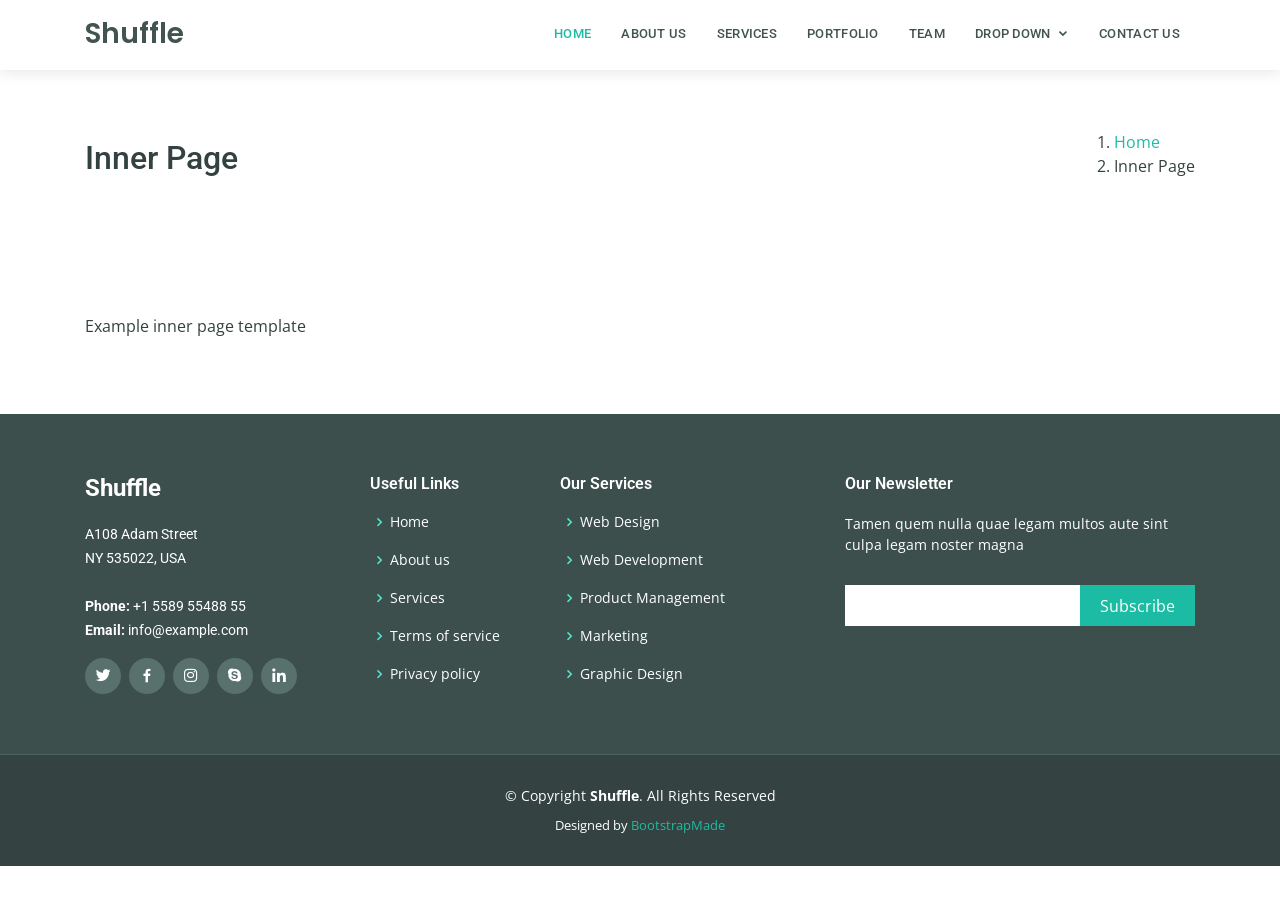
<file: inner-page.html>
<!DOCTYPE html>
<html lang="en">

<head>
  <meta charset="utf-8">
  <meta content="width=device-width, initial-scale=1.0" name="viewport">

  <title>Inner Page - Shufle Bootstrap Template</title>
  <meta content="" name="descriptison">
  <meta content="" name="keywords">

  <!-- Favicons -->
  <link href="assets/img/favicon.png" rel="icon">
  <link href="assets/img/apple-touch-icon.png" rel="apple-touch-icon">

  <!-- Google Fonts -->
  <link href="https://fonts.googleapis.com/css?family=Open+Sans:300,300i,400,400i,600,600i,700,700i|Roboto:300,300i,400,400i,500,500i,700,700i|Poppins:300,300i,400,400i,500,500i,600,600i,700,700i" rel="stylesheet">

  <!-- Vendor CSS Files -->
  <link href="assets/vendor/bootstrap/css/bootstrap.min.css" rel="stylesheet">
  <link href="assets/vendor/icofont/icofont.min.css" rel="stylesheet">
  <link href="assets/vendor/boxicons/css/boxicons.min.css" rel="stylesheet">
  <link href="assets/vendor/animate.css/animate.min.css" rel="stylesheet">
  <link href="assets/vendor/owl.carousel/assets/owl.carousel.min.css" rel="stylesheet">
  <link href="assets/vendor/venobox/venobox.css" rel="stylesheet">

  <!-- Template Main CSS File -->
  <link href="assets/css/style.css" rel="stylesheet">

  <!-- =======================================================
  * Template Name: Shuffle - v2.2.0
  * Template URL: https://bootstrapmade.com/bootstrap-3-one-page-template-free-shuffle/
  * Author: BootstrapMade.com
  * License: https://bootstrapmade.com/license/
  ======================================================== -->
</head>

<body>

  <!-- ======= Header ======= -->
  <header id="header">
    <div class="container d-flex">

      <div class="logo mr-auto">
        <h1 class="text-light"><a href="index.html"><span>Shuffle</span></a></h1>
        <!-- Uncomment below if you prefer to use an image logo -->
        <!-- <a href="index.html"><img src="assets/img/logo.png" alt="" class="img-fluid"></a>-->
      </div>

      <nav class="nav-menu d-none d-lg-block">
        <ul>
          <li class="active"><a href="index.html">Home</a></li>
          <li><a href="#about">About Us</a></li>
          <li><a href="#services">Services</a></li>
          <li><a href="#portfolio">Portfolio</a></li>
          <li><a href="#team">Team</a></li>
          <li class="drop-down"><a href="">Drop Down</a>
            <ul>
              <li><a href="#">Drop Down 1</a></li>
              <li class="drop-down"><a href="#">Drop Down 2</a>
                <ul>
                  <li><a href="#">Deep Drop Down 1</a></li>
                  <li><a href="#">Deep Drop Down 2</a></li>
                  <li><a href="#">Deep Drop Down 3</a></li>
                  <li><a href="#">Deep Drop Down 4</a></li>
                  <li><a href="#">Deep Drop Down 5</a></li>
                </ul>
              </li>
              <li><a href="#">Drop Down 3</a></li>
              <li><a href="#">Drop Down 4</a></li>
              <li><a href="#">Drop Down 5</a></li>
            </ul>
          </li>
          <li><a href="#contact">Contact Us</a></li>

        </ul>
      </nav><!-- .nav-menu -->

    </div>
  </header><!-- End Header -->

  <main id="main">

    <!-- ======= Breadcrumbs Section ======= -->
    <section class="breadcrumbs">
      <div class="container">

        <div class="d-flex justify-content-between align-items-center">
          <h2>Inner Page</h2>
          <ol>
            <li><a href="index.html">Home</a></li>
            <li>Inner Page</li>
          </ol>
        </div>

      </div>
    </section><!-- End Breadcrumbs Section -->

    <section class="inner-page">
      <div class="container">
        <p>
          Example inner page template
        </p>
      </div>
    </section>

  </main><!-- End #main -->

  <!-- ======= Footer ======= -->
  <footer id="footer">
    <div class="footer-top">
      <div class="container">
        <div class="row">

          <div class="col-lg-3 col-md-6 footer-info">
            <h3>Shuffle</h3>
            <p>
              A108 Adam Street <br>
              NY 535022, USA<br><br>
              <strong>Phone:</strong> +1 5589 55488 55<br>
              <strong>Email:</strong> info@example.com<br>
            </p>
            <div class="social-links mt-3">
              <a href="#" class="twitter"><i class="bx bxl-twitter"></i></a>
              <a href="#" class="facebook"><i class="bx bxl-facebook"></i></a>
              <a href="#" class="instagram"><i class="bx bxl-instagram"></i></a>
              <a href="#" class="google-plus"><i class="bx bxl-skype"></i></a>
              <a href="#" class="linkedin"><i class="bx bxl-linkedin"></i></a>
            </div>
          </div>

          <div class="col-lg-2 col-md-6 footer-links">
            <h4>Useful Links</h4>
            <ul>
              <li><i class="bx bx-chevron-right"></i> <a href="#">Home</a></li>
              <li><i class="bx bx-chevron-right"></i> <a href="#">About us</a></li>
              <li><i class="bx bx-chevron-right"></i> <a href="#">Services</a></li>
              <li><i class="bx bx-chevron-right"></i> <a href="#">Terms of service</a></li>
              <li><i class="bx bx-chevron-right"></i> <a href="#">Privacy policy</a></li>
            </ul>
          </div>

          <div class="col-lg-3 col-md-6 footer-links">
            <h4>Our Services</h4>
            <ul>
              <li><i class="bx bx-chevron-right"></i> <a href="#">Web Design</a></li>
              <li><i class="bx bx-chevron-right"></i> <a href="#">Web Development</a></li>
              <li><i class="bx bx-chevron-right"></i> <a href="#">Product Management</a></li>
              <li><i class="bx bx-chevron-right"></i> <a href="#">Marketing</a></li>
              <li><i class="bx bx-chevron-right"></i> <a href="#">Graphic Design</a></li>
            </ul>
          </div>

          <div class="col-lg-4 col-md-6 footer-newsletter">
            <h4>Our Newsletter</h4>
            <p>Tamen quem nulla quae legam multos aute sint culpa legam noster magna</p>
            <form action="" method="post">
              <input type="email" name="email"><input type="submit" value="Subscribe">
            </form>

          </div>

        </div>
      </div>
    </div>

    <div class="container">
      <div class="copyright">
        &copy; Copyright <strong><span>Shuffle</span></strong>. All Rights Reserved
      </div>
      <div class="credits">
        <!-- All the links in the footer should remain intact. -->
        <!-- You can delete the links only if you purchased the pro version. -->
        <!-- Licensing information: https://bootstrapmade.com/license/ -->
        <!-- Purchase the pro version with working PHP/AJAX contact form: https://bootstrapmade.com/bootstrap-3-one-page-template-free-shuffle/ -->
        Designed by <a href="https://bootstrapmade.com/">BootstrapMade</a>
      </div>
    </div>
  </footer><!-- End Footer -->

  <a href="#" class="back-to-top"><i class="icofont-simple-up"></i></a>

  <!-- Vendor JS Files -->
  <script src="assets/vendor/jquery/jquery.min.js"></script>
  <script src="assets/vendor/bootstrap/js/bootstrap.bundle.min.js"></script>
  <script src="assets/vendor/jquery.easing/jquery.easing.min.js"></script>
  <script src="assets/vendor/php-email-form/validate.js"></script>
  <script src="assets/vendor/jquery-sticky/jquery.sticky.js"></script>
  <script src="assets/vendor/waypoints/jquery.waypoints.min.js"></script>
  <script src="assets/vendor/counterup/counterup.min.js"></script>
  <script src="assets/vendor/isotope-layout/isotope.pkgd.min.js"></script>
  <script src="assets/vendor/owl.carousel/owl.carousel.min.js"></script>
  <script src="assets/vendor/venobox/venobox.min.js"></script>

  <!-- Template Main JS File -->
  <script src="assets/js/main.js"></script>

</body>

</html>
</file>
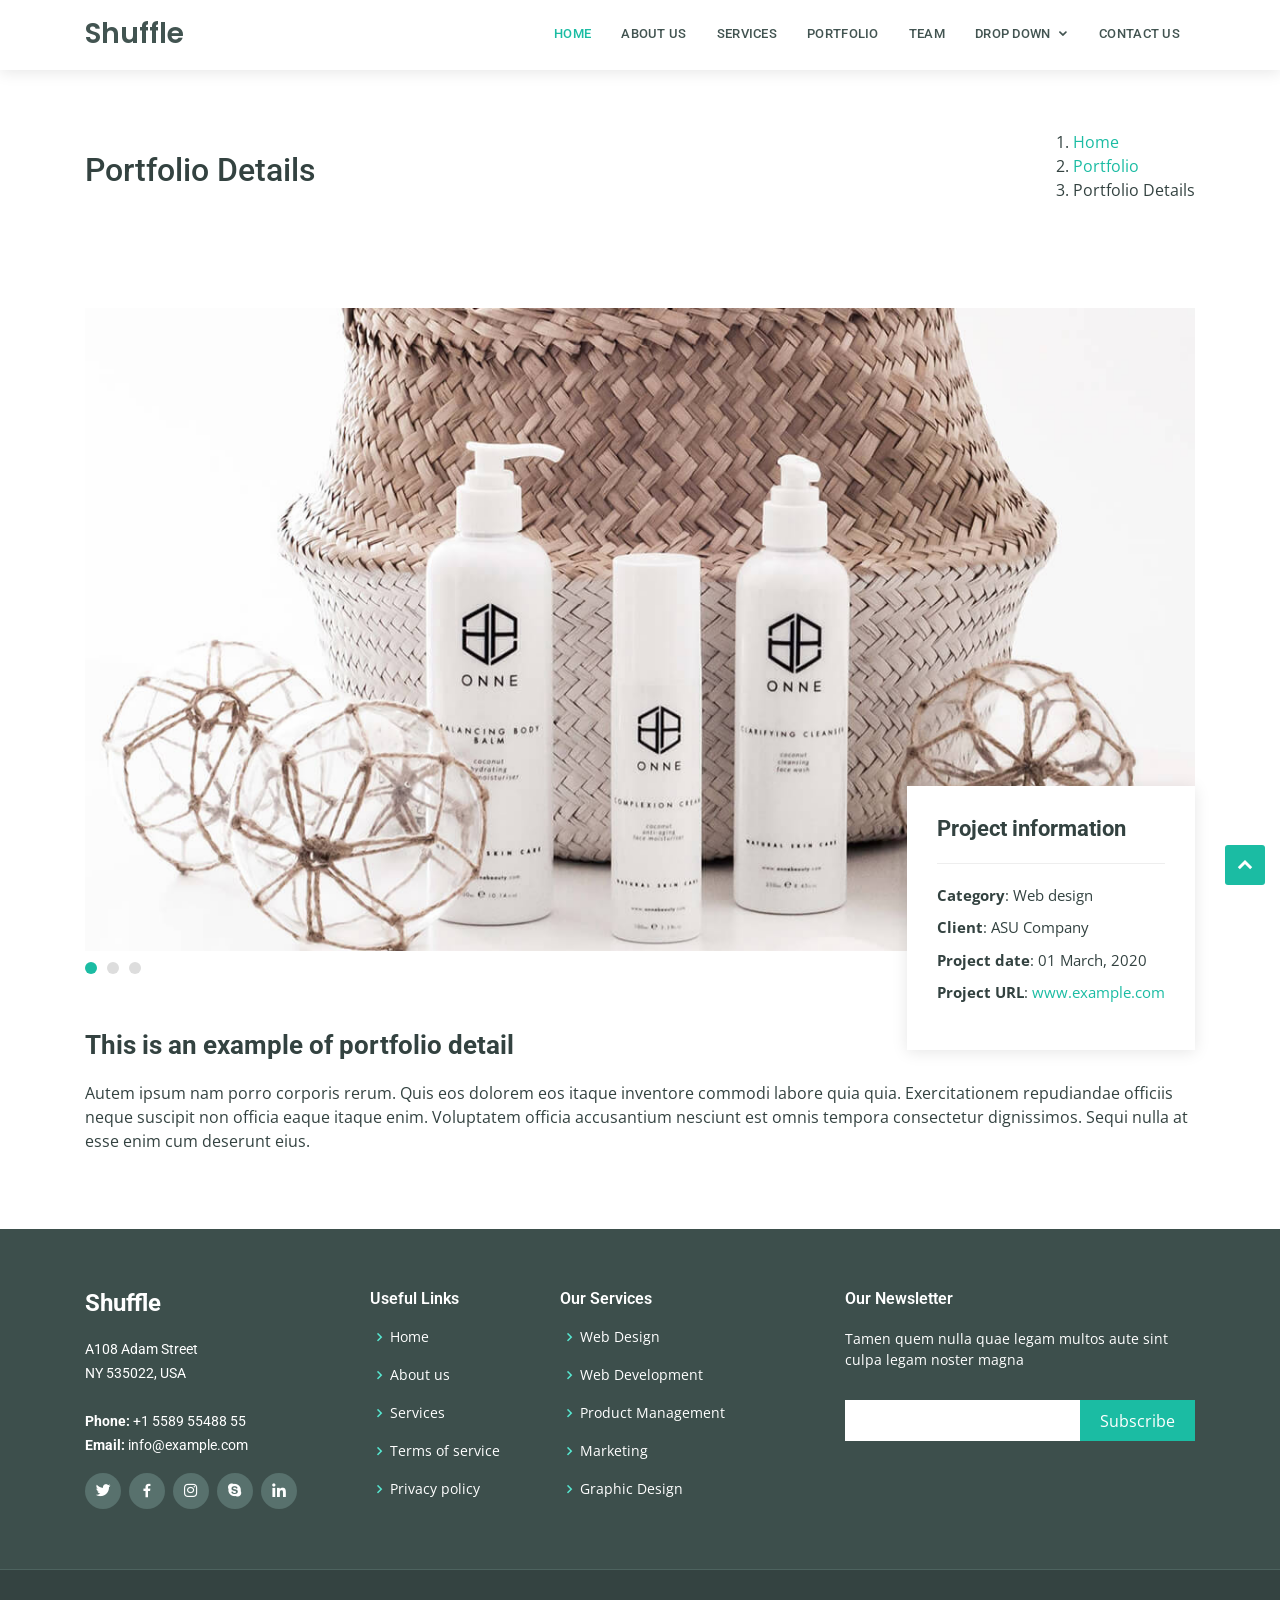
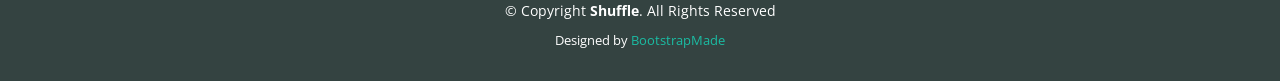
<file: portfolio-details.html>
<!DOCTYPE html>
<html lang="en">

<head>
  <meta charset="utf-8">
  <meta content="width=device-width, initial-scale=1.0" name="viewport">

  <title>Portfolio Details - Shufle Bootstrap Template</title>
  <meta content="" name="descriptison">
  <meta content="" name="keywords">

  <!-- Favicons -->
  <link href="assets/img/favicon.png" rel="icon">
  <link href="assets/img/apple-touch-icon.png" rel="apple-touch-icon">

  <!-- Google Fonts -->
  <link href="https://fonts.googleapis.com/css?family=Open+Sans:300,300i,400,400i,600,600i,700,700i|Roboto:300,300i,400,400i,500,500i,700,700i|Poppins:300,300i,400,400i,500,500i,600,600i,700,700i" rel="stylesheet">

  <!-- Vendor CSS Files -->
  <link href="assets/vendor/bootstrap/css/bootstrap.min.css" rel="stylesheet">
  <link href="assets/vendor/icofont/icofont.min.css" rel="stylesheet">
  <link href="assets/vendor/boxicons/css/boxicons.min.css" rel="stylesheet">
  <link href="assets/vendor/animate.css/animate.min.css" rel="stylesheet">
  <link href="assets/vendor/owl.carousel/assets/owl.carousel.min.css" rel="stylesheet">
  <link href="assets/vendor/venobox/venobox.css" rel="stylesheet">

  <!-- Template Main CSS File -->
  <link href="assets/css/style.css" rel="stylesheet">

  <!-- =======================================================
  * Template Name: Shuffle - v2.2.0
  * Template URL: https://bootstrapmade.com/bootstrap-3-one-page-template-free-shuffle/
  * Author: BootstrapMade.com
  * License: https://bootstrapmade.com/license/
  ======================================================== -->
</head>

<body>

  <!-- ======= Header ======= -->
  <header id="header">
    <div class="container d-flex">

      <div class="logo mr-auto">
        <h1 class="text-light"><a href="index.html"><span>Shuffle</span></a></h1>
        <!-- Uncomment below if you prefer to use an image logo -->
        <!-- <a href="index.html"><img src="assets/img/logo.png" alt="" class="img-fluid"></a>-->
      </div>

      <nav class="nav-menu d-none d-lg-block">
        <ul>
          <li class="active"><a href="index.html">Home</a></li>
          <li><a href="#about">About Us</a></li>
          <li><a href="#services">Services</a></li>
          <li><a href="#portfolio">Portfolio</a></li>
          <li><a href="#team">Team</a></li>
          <li class="drop-down"><a href="">Drop Down</a>
            <ul>
              <li><a href="#">Drop Down 1</a></li>
              <li class="drop-down"><a href="#">Drop Down 2</a>
                <ul>
                  <li><a href="#">Deep Drop Down 1</a></li>
                  <li><a href="#">Deep Drop Down 2</a></li>
                  <li><a href="#">Deep Drop Down 3</a></li>
                  <li><a href="#">Deep Drop Down 4</a></li>
                  <li><a href="#">Deep Drop Down 5</a></li>
                </ul>
              </li>
              <li><a href="#">Drop Down 3</a></li>
              <li><a href="#">Drop Down 4</a></li>
              <li><a href="#">Drop Down 5</a></li>
            </ul>
          </li>
          <li><a href="#contact">Contact Us</a></li>

        </ul>
      </nav><!-- .nav-menu -->

    </div>
  </header><!-- End Header -->

  <main id="main">

    <!-- ======= Breadcrumbs Section ======= -->
    <section class="breadcrumbs">
      <div class="container">

        <div class="d-flex justify-content-between align-items-center">
          <h2>Portfolio Details</h2>
          <ol>
            <li><a href="index.html">Home</a></li>
            <li><a href="portfolio.html">Portfolio</a></li>
            <li>Portfolio Details</li>
          </ol>
        </div>

      </div>
    </section><!-- Breadcrumbs Section -->

    <!-- ======= Portfolio Details Section ======= -->
    <section class="portfolio-details">
      <div class="container">

        <div class="portfolio-details-container">

          <div class="owl-carousel portfolio-details-carousel">
            <img src="assets/img/portfolio/portfolio-details-1.jpg" class="img-fluid" alt="">
            <img src="assets/img/portfolio/portfolio-details-2.jpg" class="img-fluid" alt="">
            <img src="assets/img/portfolio/portfolio-details-3.jpg" class="img-fluid" alt="">
          </div>

          <div class="portfolio-info">
            <h3>Project information</h3>
            <ul>
              <li><strong>Category</strong>: Web design</li>
              <li><strong>Client</strong>: ASU Company</li>
              <li><strong>Project date</strong>: 01 March, 2020</li>
              <li><strong>Project URL</strong>: <a href="#">www.example.com</a></li>
            </ul>
          </div>

        </div>

        <div class="portfolio-description">
          <h2>This is an example of portfolio detail</h2>
          <p>
            Autem ipsum nam porro corporis rerum. Quis eos dolorem eos itaque inventore commodi labore quia quia. Exercitationem repudiandae officiis neque suscipit non officia eaque itaque enim. Voluptatem officia accusantium nesciunt est omnis tempora consectetur dignissimos. Sequi nulla at esse enim cum deserunt eius.
          </p>
        </div>
      </div>
    </section><!-- End Portfolio Details Section -->

  </main><!-- End #main -->

  <!-- ======= Footer ======= -->
  <footer id="footer">
    <div class="footer-top">
      <div class="container">
        <div class="row">

          <div class="col-lg-3 col-md-6 footer-info">
            <h3>Shuffle</h3>
            <p>
              A108 Adam Street <br>
              NY 535022, USA<br><br>
              <strong>Phone:</strong> +1 5589 55488 55<br>
              <strong>Email:</strong> info@example.com<br>
            </p>
            <div class="social-links mt-3">
              <a href="#" class="twitter"><i class="bx bxl-twitter"></i></a>
              <a href="#" class="facebook"><i class="bx bxl-facebook"></i></a>
              <a href="#" class="instagram"><i class="bx bxl-instagram"></i></a>
              <a href="#" class="google-plus"><i class="bx bxl-skype"></i></a>
              <a href="#" class="linkedin"><i class="bx bxl-linkedin"></i></a>
            </div>
          </div>

          <div class="col-lg-2 col-md-6 footer-links">
            <h4>Useful Links</h4>
            <ul>
              <li><i class="bx bx-chevron-right"></i> <a href="#">Home</a></li>
              <li><i class="bx bx-chevron-right"></i> <a href="#">About us</a></li>
              <li><i class="bx bx-chevron-right"></i> <a href="#">Services</a></li>
              <li><i class="bx bx-chevron-right"></i> <a href="#">Terms of service</a></li>
              <li><i class="bx bx-chevron-right"></i> <a href="#">Privacy policy</a></li>
            </ul>
          </div>

          <div class="col-lg-3 col-md-6 footer-links">
            <h4>Our Services</h4>
            <ul>
              <li><i class="bx bx-chevron-right"></i> <a href="#">Web Design</a></li>
              <li><i class="bx bx-chevron-right"></i> <a href="#">Web Development</a></li>
              <li><i class="bx bx-chevron-right"></i> <a href="#">Product Management</a></li>
              <li><i class="bx bx-chevron-right"></i> <a href="#">Marketing</a></li>
              <li><i class="bx bx-chevron-right"></i> <a href="#">Graphic Design</a></li>
            </ul>
          </div>

          <div class="col-lg-4 col-md-6 footer-newsletter">
            <h4>Our Newsletter</h4>
            <p>Tamen quem nulla quae legam multos aute sint culpa legam noster magna</p>
            <form action="" method="post">
              <input type="email" name="email"><input type="submit" value="Subscribe">
            </form>

          </div>

        </div>
      </div>
    </div>

    <div class="container">
      <div class="copyright">
        &copy; Copyright <strong><span>Shuffle</span></strong>. All Rights Reserved
      </div>
      <div class="credits">
        <!-- All the links in the footer should remain intact. -->
        <!-- You can delete the links only if you purchased the pro version. -->
        <!-- Licensing information: https://bootstrapmade.com/license/ -->
        <!-- Purchase the pro version with working PHP/AJAX contact form: https://bootstrapmade.com/bootstrap-3-one-page-template-free-shuffle/ -->
        Designed by <a href="https://bootstrapmade.com/">BootstrapMade</a>
      </div>
    </div>
  </footer><!-- End Footer -->

  <a href="#" class="back-to-top"><i class="icofont-simple-up"></i></a>

  <!-- Vendor JS Files -->
  <script src="assets/vendor/jquery/jquery.min.js"></script>
  <script src="assets/vendor/bootstrap/js/bootstrap.bundle.min.js"></script>
  <script src="assets/vendor/jquery.easing/jquery.easing.min.js"></script>
  <script src="assets/vendor/php-email-form/validate.js"></script>
  <script src="assets/vendor/jquery-sticky/jquery.sticky.js"></script>
  <script src="assets/vendor/waypoints/jquery.waypoints.min.js"></script>
  <script src="assets/vendor/counterup/counterup.min.js"></script>
  <script src="assets/vendor/isotope-layout/isotope.pkgd.min.js"></script>
  <script src="assets/vendor/owl.carousel/owl.carousel.min.js"></script>
  <script src="assets/vendor/venobox/venobox.min.js"></script>

  <!-- Template Main JS File -->
  <script src="assets/js/main.js"></script>

</body>

</html>
</file>
<file: assets/vendor/venobox/venobox.css>
/* ------ venobox.css --------*/
.vbox-overlay *, .vbox-overlay *:before, .vbox-overlay *:after{
    -webkit-backface-visibility: hidden;
    -webkit-box-sizing:border-box;
    -moz-box-sizing:border-box;
    box-sizing:border-box;
}
.vbox-overlay * { 
    -webkit-backface-visibility: visible;
    backface-visibility: visible;
}
.vbox-overlay{
    display: -webkit-flex;
    display: flex;
    -webkit-flex-direction: column;
    flex-direction: column;
    -webkit-justify-content: center;
    justify-content: center;
    -webkit-align-items: center;
    align-items: center;
    position: fixed;
    left: 0;
    top: 0;
    bottom: 0;
    right: 0;
    z-index: 999999;
}

/* ----- navigation ----- */
.vbox-title{
    width: 100%;
    height: 40px;
    float: left;
    text-align: center;
    line-height: 28px;
    font-size: 12px;
    padding: 6px 50px;
    overflow: hidden;
    position: fixed;
    display: none;
    left: 0;
    z-index: 89;
}
.vbox-close{
    cursor: pointer;
    position: fixed;
    top: -1px;
    right: 0;
    width: 50px;
    height: 40px;
    padding: 6px;
    display: block;
    background-position:10px center;
    overflow: hidden;
    font-size: 24px;
    line-height: 1;
    text-align: center;
    z-index: 99;
}
.vbox-left{
    cursor: pointer;
    position: fixed;
    left: 0;
    height: 40px;
    overflow: hidden;
    line-height: 28px;
    font-size: 12px;
    z-index: 99;
    display: flex;
    align-items:center;
}
.vbox-num{
    display: inline-block;
    margin: 6px 0 6px 15px;
}
/* ----- Social share ----- */
.vbox-share{
    line-height: 28px;
    font-size: 12px;
    overflow: hidden;
    position: fixed;
    left: 0;
    z-index: 98;
    display: flex;
    align-items:center;
    justify-content: center;
    width: 100%;
    text-align: center;
}
.vbox-share svg{
    max-height: 28px;
    width: 28px;
    z-index: 10;
    margin-left: 12px;
    margin-top: 6px;
    margin-bottom: 6px;
    vertical-align: middle;
}


/* ----- navigation ARROWS ----- */
.vbox-next, .vbox-prev{
    position: fixed;
    top: 50%;
    margin-top: -15px;
    overflow: hidden;
    cursor: pointer;
    display: block;
    width: 45px;
    height: 45px;
    z-index: 99;
}
.vbox-next span, .vbox-prev span{
    position: relative;
    width: 20px;
    height: 20px;
    border: 2px solid transparent;
    border-top-color: #B6B6B6;
    border-right-color: #B6B6B6;
    text-indent: -100px;
    position: absolute;
    top: 8px;
    display: block;
}
.vbox-prev{
    left: 15px;
}
.vbox-next{
    right: 15px;
}
.vbox-prev span{
    left: 10px;
    -ms-transform: rotate(-135deg);
    -webkit-transform: rotate(-135deg);
    transform: rotate(-135deg);
}
.vbox-next span{
    -ms-transform: rotate(45deg);
    -webkit-transform: rotate(45deg);
    transform: rotate(45deg);
    right: 10px;
}
/* ------- inline window ------ */
.vbox-inline{
    width: 420px;
    height: 315px;
    height: 70vh;
    padding: 10px;
    background: #fff;
    margin: 0 auto;
    overflow: auto;
    text-align: left;
}
/* ------- Video & iFrames window ------ */
.venoframe{
    max-width: 100%;
    width: 100%;
    border: none;
    width: 100%;
    height: 260px;
    height: 70vh;
}
.venoframe.vbvid{
    height: 260px;
}
@media (min-width: 768px) {
    .venoframe, .vbox-inline{
        width: 90%;
        height: 360px;
        height: 70vh;
    }
    .venoframe.vbvid{
        width: 640px;
        height: 360px;
    }
}
@media (min-width: 992px) {
    .venoframe, .vbox-inline{
        max-width: 1200px;
        width: 80%;
        height: 540px;
        height: 70vh;
    }
    .venoframe.vbvid{
        width: 960px;
        height: 540px;
    }
}
/* 
Please do NOT edit this part! 
or at least read this note: http://i.imgur.com/7C0ws9e.gif
*/
.vbox-open{
    overflow: hidden;
}
.vbox-container{
    position: absolute;
    left: 0;
    right: 0;
    top: 0;
    bottom: 0;
    overflow-x: hidden;
    overflow-y: scroll;
    overflow-scrolling: touch;
    -webkit-overflow-scrolling: touch;
    z-index: 20;
    max-height: 100%;

}

.vbox-content{
    text-align: center;
    float: left;
    width: 100%;
    position: relative;
    overflow: hidden;
    padding: 20px 4%;
}
.vbox-container img{
    max-width: 100%;
    height: auto;
}
.vbox-figlio{
    box-shadow: 0 0 12px rgba(0,0,0,0.19), 0 6px 6px rgba(0,0,0,0.23);
    max-width: 100%;
    text-align: initial;
}
img.vbox-figlio{
    -webkit-user-select: none;
-khtml-user-select: none;
-moz-user-select: none;
-o-user-select: none;
user-select: none;
}
.vbox-content.swipe-left{
    margin-left: -200px !important;
}
.vbox-content.swipe-right{
    margin-left: 200px !important;
}
.vbox-animated{
    webkit-transition: margin 300ms ease-out;
    transition: margin 300ms ease-out;
}

/* ---------- preloader ----------
 * SPINKIT 
 * http://tobiasahlin.com/spinkit/
-------------------------------- */
.sk-double-bounce,.sk-rotating-plane{width:40px;height:40px;margin:40px auto}.sk-rotating-plane{background-color:#333;-webkit-animation:sk-rotatePlane 1.2s infinite ease-in-out;animation:sk-rotatePlane 1.2s infinite ease-in-out}@-webkit-keyframes sk-rotatePlane{0%{-webkit-transform:perspective(120px) rotateX(0) rotateY(0);transform:perspective(120px) rotateX(0) rotateY(0)}50%{-webkit-transform:perspective(120px) rotateX(-180.1deg) rotateY(0);transform:perspective(120px) rotateX(-180.1deg) rotateY(0)}100%{-webkit-transform:perspective(120px) rotateX(-180deg) rotateY(-179.9deg);transform:perspective(120px) rotateX(-180deg) rotateY(-179.9deg)}}@keyframes sk-rotatePlane{0%{-webkit-transform:perspective(120px) rotateX(0) rotateY(0);transform:perspective(120px) rotateX(0) rotateY(0)}50%{-webkit-transform:perspective(120px) rotateX(-180.1deg) rotateY(0);transform:perspective(120px) rotateX(-180.1deg) rotateY(0)}100%{-webkit-transform:perspective(120px) rotateX(-180deg) rotateY(-179.9deg);transform:perspective(120px) rotateX(-180deg) rotateY(-179.9deg)}}.sk-double-bounce{position:relative}.sk-double-bounce .sk-child{width:100%;height:100%;border-radius:50%;background-color:#333;opacity:.6;position:absolute;top:0;left:0;-webkit-animation:sk-doubleBounce 2s infinite ease-in-out;animation:sk-doubleBounce 2s infinite ease-in-out}.sk-chasing-dots .sk-child,.sk-spinner-pulse,.sk-three-bounce .sk-child{background-color:#333;border-radius:100%}.sk-double-bounce .sk-double-bounce2{-webkit-animation-delay:-1s;animation-delay:-1s}@-webkit-keyframes sk-doubleBounce{0%,100%{-webkit-transform:scale(0);transform:scale(0)}50%{-webkit-transform:scale(1);transform:scale(1)}}@keyframes sk-doubleBounce{0%,100%{-webkit-transform:scale(0);transform:scale(0)}50%{-webkit-transform:scale(1);transform:scale(1)}}.sk-wave{margin:40px auto;width:50px;height:40px;text-align:center;font-size:10px}.sk-wave .sk-rect{background-color:#333;height:100%;width:6px;display:inline-block;-webkit-animation:sk-waveStretchDelay 1.2s infinite ease-in-out;animation:sk-waveStretchDelay 1.2s infinite ease-in-out}.sk-wave .sk-rect1{-webkit-animation-delay:-1.2s;animation-delay:-1.2s}.sk-wave .sk-rect2{-webkit-animation-delay:-1.1s;animation-delay:-1.1s}.sk-wave .sk-rect3{-webkit-animation-delay:-1s;animation-delay:-1s}.sk-wave .sk-rect4{-webkit-animation-delay:-.9s;animation-delay:-.9s}.sk-wave .sk-rect5{-webkit-animation-delay:-.8s;animation-delay:-.8s}@-webkit-keyframes sk-waveStretchDelay{0%,100%,40%{-webkit-transform:scaleY(.4);transform:scaleY(.4)}20%{-webkit-transform:scaleY(1);transform:scaleY(1)}}@keyframes sk-waveStretchDelay{0%,100%,40%{-webkit-transform:scaleY(.4);transform:scaleY(.4)}20%{-webkit-transform:scaleY(1);transform:scaleY(1)}}.sk-wandering-cubes{margin:40px auto;width:40px;height:40px;position:relative}.sk-wandering-cubes .sk-cube{background-color:#333;width:10px;height:10px;position:absolute;top:0;left:0;-webkit-animation:sk-wanderingCube 1.8s ease-in-out -1.8s infinite both;animation:sk-wanderingCube 1.8s ease-in-out -1.8s infinite both}.sk-chasing-dots,.sk-spinner-pulse{width:40px;height:40px;margin:40px auto}.sk-wandering-cubes .sk-cube2{-webkit-animation-delay:-.9s;animation-delay:-.9s}@-webkit-keyframes sk-wanderingCube{0%{-webkit-transform:rotate(0);transform:rotate(0)}25%{-webkit-transform:translateX(30px) rotate(-90deg) scale(.5);transform:translateX(30px) rotate(-90deg) scale(.5)}50%{-webkit-transform:translateX(30px) translateY(30px) rotate(-179deg);transform:translateX(30px) translateY(30px) rotate(-179deg)}50.1%{-webkit-transform:translateX(30px) translateY(30px) rotate(-180deg);transform:translateX(30px) translateY(30px) rotate(-180deg)}75%{-webkit-transform:translateX(0) translateY(30px) rotate(-270deg) scale(.5);transform:translateX(0) translateY(30px) rotate(-270deg) scale(.5)}100%{-webkit-transform:rotate(-360deg);transform:rotate(-360deg)}}@keyframes sk-wanderingCube{0%{-webkit-transform:rotate(0);transform:rotate(0)}25%{-webkit-transform:translateX(30px) rotate(-90deg) scale(.5);transform:translateX(30px) rotate(-90deg) scale(.5)}50%{-webkit-transform:translateX(30px) translateY(30px) rotate(-179deg);transform:translateX(30px) translateY(30px) rotate(-179deg)}50.1%{-webkit-transform:translateX(30px) translateY(30px) rotate(-180deg);transform:translateX(30px) translateY(30px) rotate(-180deg)}75%{-webkit-transform:translateX(0) translateY(30px) rotate(-270deg) scale(.5);transform:translateX(0) translateY(30px) rotate(-270deg) scale(.5)}100%{-webkit-transform:rotate(-360deg);transform:rotate(-360deg)}}.sk-spinner-pulse{-webkit-animation:sk-pulseScaleOut 1s infinite ease-in-out;animation:sk-pulseScaleOut 1s infinite ease-in-out}@-webkit-keyframes sk-pulseScaleOut{0%{-webkit-transform:scale(0);transform:scale(0)}100%{-webkit-transform:scale(1);transform:scale(1);opacity:0}}@keyframes sk-pulseScaleOut{0%{-webkit-transform:scale(0);transform:scale(0)}100%{-webkit-transform:scale(1);transform:scale(1);opacity:0}}.sk-chasing-dots{position:relative;text-align:center;-webkit-animation:sk-chasingDotsRotate 2s infinite linear;animation:sk-chasingDotsRotate 2s infinite linear}.sk-chasing-dots .sk-child{width:60%;height:60%;display:inline-block;position:absolute;top:0;-webkit-animation:sk-chasingDotsBounce 2s infinite ease-in-out;animation:sk-chasingDotsBounce 2s infinite ease-in-out}.sk-chasing-dots .sk-dot2{top:auto;bottom:0;-webkit-animation-delay:-1s;animation-delay:-1s}@-webkit-keyframes sk-chasingDotsRotate{100%{-webkit-transform:rotate(360deg);transform:rotate(360deg)}}@keyframes sk-chasingDotsRotate{100%{-webkit-transform:rotate(360deg);transform:rotate(360deg)}}@-webkit-keyframes sk-chasingDotsBounce{0%,100%{-webkit-transform:scale(0);transform:scale(0)}50%{-webkit-transform:scale(1);transform:scale(1)}}@keyframes sk-chasingDotsBounce{0%,100%{-webkit-transform:scale(0);transform:scale(0)}50%{-webkit-transform:scale(1);transform:scale(1)}}.sk-three-bounce{margin:40px auto;width:80px;text-align:center}.sk-three-bounce .sk-child{width:20px;height:20px;display:inline-block;-webkit-animation:sk-three-bounce 1.4s ease-in-out 0s infinite both;animation:sk-three-bounce 1.4s ease-in-out 0s infinite both}.sk-circle .sk-child:before,.sk-fading-circle .sk-circle:before{display:block;border-radius:100%;content:'';background-color:#333}.sk-three-bounce .sk-bounce1{-webkit-animation-delay:-.32s;animation-delay:-.32s}.sk-three-bounce .sk-bounce2{-webkit-animation-delay:-.16s;animation-delay:-.16s}@-webkit-keyframes sk-three-bounce{0%,100%,80%{-webkit-transform:scale(0);transform:scale(0)}40%{-webkit-transform:scale(1);transform:scale(1)}}@keyframes sk-three-bounce{0%,100%,80%{-webkit-transform:scale(0);transform:scale(0)}40%{-webkit-transform:scale(1);transform:scale(1)}}.sk-circle{margin:40px auto;width:40px;height:40px;position:relative}.sk-circle .sk-child{width:100%;height:100%;position:absolute;left:0;top:0}.sk-circle .sk-child:before{margin:0 auto;width:15%;height:15%;-webkit-animation:sk-circleBounceDelay 1.2s infinite ease-in-out both;animation:sk-circleBounceDelay 1.2s infinite ease-in-out both}.sk-circle .sk-circle2{-webkit-transform:rotate(30deg);-ms-transform:rotate(30deg);transform:rotate(30deg)}.sk-circle .sk-circle3{-webkit-transform:rotate(60deg);-ms-transform:rotate(60deg);transform:rotate(60deg)}.sk-circle .sk-circle4{-webkit-transform:rotate(90deg);-ms-transform:rotate(90deg);transform:rotate(90deg)}.sk-circle .sk-circle5{-webkit-transform:rotate(120deg);-ms-transform:rotate(120deg);transform:rotate(120deg)}.sk-circle .sk-circle6{-webkit-transform:rotate(150deg);-ms-transform:rotate(150deg);transform:rotate(150deg)}.sk-circle .sk-circle7{-webkit-transform:rotate(180deg);-ms-transform:rotate(180deg);transform:rotate(180deg)}.sk-circle .sk-circle8{-webkit-transform:rotate(210deg);-ms-transform:rotate(210deg);transform:rotate(210deg)}.sk-circle .sk-circle9{-webkit-transform:rotate(240deg);-ms-transform:rotate(240deg);transform:rotate(240deg)}.sk-circle .sk-circle10{-webkit-transform:rotate(270deg);-ms-transform:rotate(270deg);transform:rotate(270deg)}.sk-circle .sk-circle11{-webkit-transform:rotate(300deg);-ms-transform:rotate(300deg);transform:rotate(300deg)}.sk-circle .sk-circle12{-webkit-transform:rotate(330deg);-ms-transform:rotate(330deg);transform:rotate(330deg)}.sk-circle .sk-circle2:before{-webkit-animation-delay:-1.1s;animation-delay:-1.1s}.sk-circle .sk-circle3:before{-webkit-animation-delay:-1s;animation-delay:-1s}.sk-circle .sk-circle4:before{-webkit-animation-delay:-.9s;animation-delay:-.9s}.sk-circle .sk-circle5:before{-webkit-animation-delay:-.8s;animation-delay:-.8s}.sk-circle .sk-circle6:before{-webkit-animation-delay:-.7s;animation-delay:-.7s}.sk-circle .sk-circle7:before{-webkit-animation-delay:-.6s;animation-delay:-.6s}.sk-circle .sk-circle8:before{-webkit-animation-delay:-.5s;animation-delay:-.5s}.sk-circle .sk-circle9:before{-webkit-animation-delay:-.4s;animation-delay:-.4s}.sk-circle .sk-circle10:before{-webkit-animation-delay:-.3s;animation-delay:-.3s}.sk-circle .sk-circle11:before{-webkit-animation-delay:-.2s;animation-delay:-.2s}.sk-circle .sk-circle12:before{-webkit-animation-delay:-.1s;animation-delay:-.1s}@-webkit-keyframes sk-circleBounceDelay{0%,100%,80%{-webkit-transform:scale(0);transform:scale(0)}40%{-webkit-transform:scale(1);transform:scale(1)}}@keyframes sk-circleBounceDelay{0%,100%,80%{-webkit-transform:scale(0);transform:scale(0)}40%{-webkit-transform:scale(1);transform:scale(1)}}.sk-cube-grid{width:40px;height:40px;margin:40px auto}.sk-cube-grid .sk-cube{width:33.33%;height:33.33%;background-color:#333;float:left;-webkit-animation:sk-cubeGridScaleDelay 1.3s infinite ease-in-out;animation:sk-cubeGridScaleDelay 1.3s infinite ease-in-out}.sk-cube-grid .sk-cube1{-webkit-animation-delay:.2s;animation-delay:.2s}.sk-cube-grid .sk-cube2{-webkit-animation-delay:.3s;animation-delay:.3s}.sk-cube-grid .sk-cube3{-webkit-animation-delay:.4s;animation-delay:.4s}.sk-cube-grid .sk-cube4{-webkit-animation-delay:.1s;animation-delay:.1s}.sk-cube-grid .sk-cube5{-webkit-animation-delay:.2s;animation-delay:.2s}.sk-cube-grid .sk-cube6{-webkit-animation-delay:.3s;animation-delay:.3s}.sk-cube-grid .sk-cube7{-webkit-animation-delay:0ms;animation-delay:0ms}.sk-cube-grid .sk-cube8{-webkit-animation-delay:.1s;animation-delay:.1s}.sk-cube-grid .sk-cube9{-webkit-animation-delay:.2s;animation-delay:.2s}@-webkit-keyframes sk-cubeGridScaleDelay{0%,100%,70%{-webkit-transform:scale3D(1,1,1);transform:scale3D(1,1,1)}35%{-webkit-transform:scale3D(0,0,1);transform:scale3D(0,0,1)}}@keyframes sk-cubeGridScaleDelay{0%,100%,70%{-webkit-transform:scale3D(1,1,1);transform:scale3D(1,1,1)}35%{-webkit-transform:scale3D(0,0,1);transform:scale3D(0,0,1)}}.sk-fading-circle{margin:40px auto;width:40px;height:40px;position:relative}.sk-fading-circle .sk-circle{width:100%;height:100%;position:absolute;left:0;top:0}.sk-fading-circle .sk-circle:before{margin:0 auto;width:15%;height:15%;-webkit-animation:sk-circleFadeDelay 1.2s infinite ease-in-out both;animation:sk-circleFadeDelay 1.2s infinite ease-in-out both}.sk-fading-circle .sk-circle2{-webkit-transform:rotate(30deg);-ms-transform:rotate(30deg);transform:rotate(30deg)}.sk-fading-circle .sk-circle3{-webkit-transform:rotate(60deg);-ms-transform:rotate(60deg);transform:rotate(60deg)}.sk-fading-circle .sk-circle4{-webkit-transform:rotate(90deg);-ms-transform:rotate(90deg);transform:rotate(90deg)}.sk-fading-circle .sk-circle5{-webkit-transform:rotate(120deg);-ms-transform:rotate(120deg);transform:rotate(120deg)}.sk-fading-circle .sk-circle6{-webkit-transform:rotate(150deg);-ms-transform:rotate(150deg);transform:rotate(150deg)}.sk-fading-circle .sk-circle7{-webkit-transform:rotate(180deg);-ms-transform:rotate(180deg);transform:rotate(180deg)}.sk-fading-circle .sk-circle8{-webkit-transform:rotate(210deg);-ms-transform:rotate(210deg);transform:rotate(210deg)}.sk-fading-circle .sk-circle9{-webkit-transform:rotate(240deg);-ms-transform:rotate(240deg);transform:rotate(240deg)}.sk-fading-circle .sk-circle10{-webkit-transform:rotate(270deg);-ms-transform:rotate(270deg);transform:rotate(270deg)}.sk-fading-circle .sk-circle11{-webkit-transform:rotate(300deg);-ms-transform:rotate(300deg);transform:rotate(300deg)}.sk-fading-circle .sk-circle12{-webkit-transform:rotate(330deg);-ms-transform:rotate(330deg);transform:rotate(330deg)}.sk-fading-circle .sk-circle2:before{-webkit-animation-delay:-1.1s;animation-delay:-1.1s}.sk-fading-circle .sk-circle3:before{-webkit-animation-delay:-1s;animation-delay:-1s}.sk-fading-circle .sk-circle4:before{-webkit-animation-delay:-.9s;animation-delay:-.9s}.sk-fading-circle .sk-circle5:before{-webkit-animation-delay:-.8s;animation-delay:-.8s}.sk-fading-circle .sk-circle6:before{-webkit-animation-delay:-.7s;animation-delay:-.7s}.sk-fading-circle .sk-circle7:before{-webkit-animation-delay:-.6s;animation-delay:-.6s}.sk-fading-circle .sk-circle8:before{-webkit-animation-delay:-.5s;animation-delay:-.5s}.sk-fading-circle .sk-circle9:before{-webkit-animation-delay:-.4s;animation-delay:-.4s}.sk-fading-circle .sk-circle10:before{-webkit-animation-delay:-.3s;animation-delay:-.3s}.sk-fading-circle .sk-circle11:before{-webkit-animation-delay:-.2s;animation-delay:-.2s}.sk-fading-circle .sk-circle12:before{-webkit-animation-delay:-.1s;animation-delay:-.1s}@-webkit-keyframes sk-circleFadeDelay{0%,100%,39%{opacity:0}40%{opacity:1}}@keyframes sk-circleFadeDelay{0%,100%,39%{opacity:0}40%{opacity:1}}.sk-folding-cube{margin:40px auto;width:40px;height:40px;position:relative;-webkit-transform:rotateZ(45deg);transform:rotateZ(45deg)}.sk-folding-cube .sk-cube{float:left;width:50%;height:50%;position:relative;-webkit-transform:scale(1.1);-ms-transform:scale(1.1);transform:scale(1.1)}.sk-folding-cube .sk-cube:before{content:'';position:absolute;top:0;left:0;width:100%;height:100%;background-color:#333;-webkit-animation:sk-foldCubeAngle 2.4s infinite linear both;animation:sk-foldCubeAngle 2.4s infinite linear both;-webkit-transform-origin:100% 100%;-ms-transform-origin:100% 100%;transform-origin:100% 100%}.sk-folding-cube .sk-cube2{-webkit-transform:scale(1.1) rotateZ(90deg);transform:scale(1.1) rotateZ(90deg)}.sk-folding-cube .sk-cube3{-webkit-transform:scale(1.1) rotateZ(180deg);transform:scale(1.1) rotateZ(180deg)}.sk-folding-cube .sk-cube4{-webkit-transform:scale(1.1) rotateZ(270deg);transform:scale(1.1) rotateZ(270deg)}.sk-folding-cube .sk-cube2:before{-webkit-animation-delay:.3s;animation-delay:.3s}.sk-folding-cube .sk-cube3:before{-webkit-animation-delay:.6s;animation-delay:.6s}.sk-folding-cube .sk-cube4:before{-webkit-animation-delay:.9s;animation-delay:.9s}@-webkit-keyframes sk-foldCubeAngle{0%,10%{-webkit-transform:perspective(140px) rotateX(-180deg);transform:perspective(140px) rotateX(-180deg);opacity:0}25%,75%{-webkit-transform:perspective(140px) rotateX(0);transform:perspective(140px) rotateX(0);opacity:1}100%,90%{-webkit-transform:perspective(140px) rotateY(180deg);transform:perspective(140px) rotateY(180deg);opacity:0}}@keyframes sk-foldCubeAngle{0%,10%{-webkit-transform:perspective(140px) rotateX(-180deg);transform:perspective(140px) rotateX(-180deg);opacity:0}25%,75%{-webkit-transform:perspective(140px) rotateX(0);transform:perspective(140px) rotateX(0);opacity:1}100%,90%{-webkit-transform:perspective(140px) rotateY(180deg);transform:perspective(140px) rotateY(180deg);opacity:0}}
</file>
<file: assets/css/style.css>
/**
* Template Name: Shuffle - v2.2.0
* Template URL: https://bootstrapmade.com/bootstrap-3-one-page-template-free-shuffle/
* Author: BootstrapMade.com
* License: https://bootstrapmade.com/license/
*/

/*--------------------------------------------------------------
# General
--------------------------------------------------------------*/
body {
  font-family: "Open Sans", sans-serif;
  color: #334240;
}

a {
  color: #1bbca3;
}

a:hover {
  color: #2ae0c4;
  text-decoration: none;
}

h1, h2, h3, h4, h5, h6 {
  font-family: "Roboto", sans-serif;
}

hr{
  background: grey;
  width: 75%;
  opacity: .5;
}

.java-skill{
  word-break: break-all;
  white-space: normal;
}

/*--------------------------------------------------------------
# Back to top button
--------------------------------------------------------------*/
.back-to-top {
  position: fixed;
  display: none;
  width: 40px;
  height: 40px;
  border-radius: 3px;
  right: 15px;
  bottom: 15px;
  background: #1bbca3;
  color: #fff;
  transition: display 0.5s ease-in-out;
  z-index: 99999;
}

.back-to-top i {
  font-size: 24px;
  position: absolute;
  top: 8px;
  left: 8px;
}

.back-to-top:hover {
  color: #fff;
  background: #21dfc2;
  transition: background 0.2s ease-in-out;
}

/*--------------------------------------------------------------
# Header
--------------------------------------------------------------*/
#header {
  height: 70px;
  transition: all 0.5s;
  z-index: 997;
  transition: all 0.5s;
  padding: 10px 0;
  background: #fff;
  box-shadow: 0px 2px 15px rgba(0, 0, 0, 0.1);
}

#header .logo h1 {
  font-size: 28px;
  margin: 0;
  padding: 10px 0;
  line-height: 1;
  font-weight: 400;
}

#header .logo h1 a, #header .logo h1 a:hover {
  color: #425451;
  text-decoration: none;
  font-family: "Poppins", sans-serif;
  font-weight: 600;
}

#header .logo img {
  padding: 0;
  margin: 0;
  max-height: 40px;
}

/*--------------------------------------------------------------
# Navigation Menu
--------------------------------------------------------------*/
/* Desktop Navigation */
.nav-menu, .nav-menu * {
  margin: 0;
  padding: 0;
  list-style: none;
}

.nav-menu > ul > li {
  position: relative;
  white-space: nowrap;
  float: left;
}

.nav-menu a {
  display: block;
  position: relative;
  color: #425451;
  padding: 14px 15px;
  transition: 0.3s;
  font-size: 13px;
  font-weight: 500;
  font-family: "Roboto", sans-serif;
  text-transform: uppercase;
  letter-spacing: 0.3px;
}

.nav-menu a:hover, .nav-menu .active > a, .nav-menu li:hover > a {
  color: #1bbca3;
  text-decoration: none;
}

.nav-menu .drop-down ul {
  display: block;
  position: absolute;
  left: 0;
  top: calc(100% + 30px);
  z-index: 99;
  opacity: 0;
  visibility: hidden;
  padding: 10px 0;
  background: #fff;
  box-shadow: 0px 0px 30px rgba(127, 137, 161, 0.25);
  transition: ease all 0.3s;
}

.nav-menu .drop-down:hover > ul {
  opacity: 1;
  top: 100%;
  visibility: visible;
}

.nav-menu .drop-down li {
  min-width: 180px;
  position: relative;
}

.nav-menu .drop-down ul a {
  padding: 10px 20px;
  font-size: 13px;
  font-weight: 500;
  text-transform: none;
  color: #08362f;
}

.nav-menu .drop-down ul a:hover, .nav-menu .drop-down ul .active > a, .nav-menu .drop-down ul li:hover > a {
  color: #1bbca3;
}

.nav-menu .drop-down > a:after {
  content: "\ea99";
  font-family: IcoFont;
  padding-left: 5px;
}

.nav-menu .drop-down .drop-down ul {
  top: 0;
  left: calc(100% - 30px);
}

.nav-menu .drop-down .drop-down:hover > ul {
  opacity: 1;
  top: 0;
  left: 100%;
}

.nav-menu .drop-down .drop-down > a {
  padding-right: 35px;
}

.nav-menu .drop-down .drop-down > a:after {
  content: "\eaa0";
  font-family: IcoFont;
  position: absolute;
  right: 15px;
}

@media (max-width: 1366px) {
  .nav-menu .drop-down .drop-down ul {
    left: -90%;
  }
  .nav-menu .drop-down .drop-down:hover > ul {
    left: -100%;
  }
  .nav-menu .drop-down .drop-down > a:after {
    content: "\ea9d";
  }
}

/* Mobile Navigation */
.mobile-nav {
  position: fixed;
  top: 0;
  bottom: 0;
  z-index: 9999;
  overflow-y: auto;
  left: -260px;
  width: 260px;
  padding-top: 18px;
  background: rgba(43, 56, 54, 0.7);
  transition: 0.4s;
}

.mobile-nav * {
  margin: 0;
  padding: 0;
  list-style: none;
}

.mobile-nav a {
  display: block;
  position: relative;
  color: #fff;
  padding: 10px 20px;
  font-weight: 500;
  transition: ease-in-out 0.3s;
}

.mobile-nav a:hover, .mobile-nav .active > a, .mobile-nav li:hover > a {
  color: #56e7d0;
  text-decoration: none;
}

.mobile-nav .drop-down > a:after {
  content: "\ea99";
  font-family: IcoFont;
  padding-left: 10px;
  position: absolute;
  right: 15px;
}

.mobile-nav .active.drop-down > a:after {
  content: "\eaa0";
}

.mobile-nav .drop-down > a {
  padding-right: 35px;
}

.mobile-nav .drop-down ul {
  display: none;
  overflow: hidden;
}

.mobile-nav .drop-down li {
  padding-left: 20px;
}

.mobile-nav-toggle {
  position: fixed;
  top: 20px;
  right: 15px;
  z-index: 9998;
  border: 0;
  background: none;
  font-size: 24px;
  transition: all 0.4s;
  outline: none !important;
  line-height: 1;
  cursor: pointer;
  text-align: right;
}

.mobile-nav-toggle i {
  color: #1bbca3;
}

.mobile-nav-overly {
  width: 100%;
  height: 100%;
  z-index: 9997;
  top: 0;
  left: 0;
  position: fixed;
  background: rgba(21, 27, 26, 0.8);
  overflow: hidden;
  display: none;
}

.mobile-nav-active {
  overflow: hidden;
}

.mobile-nav-active .mobile-nav {
  left: 0;
}

.mobile-nav-active .mobile-nav-toggle i {
  color: #fff;
}

/*--------------------------------------------------------------
# Hero Section
--------------------------------------------------------------*/
#hero {
  width: 100%;
  height: 100vh;
  background-color: rgba(21, 27, 26, 0.7);
  overflow: hidden;
  padding: 0;
}

#hero .carousel-item {
  width: 100%;
  height: 100vh;
  background-size: cover;
  background-position: center;
  background-repeat: no-repeat;
}

#hero .carousel-item::before {
  content: '';
  background-color: rgba(21, 27, 26, 0.7);
  position: absolute;
  height: 100vh;
  width: 100%;
  top: 0;
  right: 0;
  left: 0;
  bottom: 0;
}

#hero .carousel-container {
  display: flex;
  justify-content: center;
  align-items: center;
  position: absolute;
  bottom: 0;
  top: 0;
  left: 0;
  right: 0;
}

#hero .carousel-content {
  text-align: center;
}

#hero h2 {
  color: #fff;
  margin-bottom: 30px;
  font-size: 48px;
  font-weight: 700;
}

#hero p {
  width: 80%;
  -webkit-animation-delay: 0.4s;
  animation-delay: 0.4s;
  margin: 0 auto 30px auto;
  color: #fff;
}

#hero .carousel-inner .carousel-item {
  transition-property: opacity;
  background-position: center top;
}

#hero .carousel-inner .carousel-item,
#hero .carousel-inner .active.carousel-item-left,
#hero .carousel-inner .active.carousel-item-right {
  opacity: 0;
}

#hero .carousel-inner .active,
#hero .carousel-inner .carousel-item-next.carousel-item-left,
#hero .carousel-inner .carousel-item-prev.carousel-item-right {
  opacity: 1;
  transition: 0.5s;
}

#hero .carousel-inner .carousel-item-next,
#hero .carousel-inner .carousel-item-prev,
#hero .carousel-inner .active.carousel-item-left,
#hero .carousel-inner .active.carousel-item-right {
  left: 0;
  transform: translate3d(0, 0, 0);
}

#hero .carousel-control-prev, #hero .carousel-control-next {
  width: 10%;
}

#hero .carousel-control-next-icon, #hero .carousel-control-prev-icon {
  background: none;
  font-size: 48px;
  line-height: 1;
  width: auto;
  height: auto;
}

#hero .carousel-indicators li {
  cursor: pointer;
  opacity: 1;
}

#hero .carousel-indicators .active {
  background-color: #1bbca3;
}

#hero .btn-get-started {
  font-family: "Roboto", sans-serif;
  font-weight: 500;
  font-size: 14px;
  letter-spacing: 1px;
  display: inline-block;
  padding: 12px 32px;
  border-radius: 50px;
  transition: 0.5s;
  line-height: 1;
  margin: 10px;
  color: #fff;
  -webkit-animation-delay: 0.8s;
  animation-delay: 0.8s;
  border: 2px solid #1bbca3;
}

#hero .btn-get-started:hover {
  background: #1bbca3;
  color: #fff;
  text-decoration: none;
}

@media (max-width: 768px) {
  #hero h2 {
    font-size: 28px;
  }
}

@media (min-width: 1024px) {
  #hero p {
    width: 60%;
  }
  #hero .carousel-control-prev, #hero .carousel-control-next {
    width: 5%;
  }
}

/*--------------------------------------------------------------
# Sections General
--------------------------------------------------------------*/
section {
  padding: 60px 0;
}

.section-bg {
  background-color: #f2f5f4;
}

.section-title {
  text-align: center;
  padding-bottom: 30px;
}

.section-title h2 {
  font-size: 32px;
  font-weight: 700;
  text-transform: uppercase;
  margin-bottom: 20px;
  padding-bottom: 0;
  color: #4b605c;
}

.section-title p {
  margin-bottom: 0;
  color: #5f7c78;
}


/*--------------------------------------------------------------
# About Me
--------------------------------------------------------------*/
.about .content h3 {
  font-weight: 500;
  font-size: 24px;
  color: #58716d;
  font-family: "Poppins", sans-serif;
}

.about .content ul {
  list-style: none;
  padding: 0;
}

.about .content ul li {
  padding-bottom: 10px;
}

.about .content ul i {
  font-size: 20px;
  padding-right: 4px;
  color: #1bbca3;
}

.about .content p:last-child {
  margin-bottom: 0;
}

.about .progress {
  height: 50px;
  display: block;
  background: none;
}

.about .progress .skill {
  padding: 10px 0;
  margin: 0 0 6px 0;
  text-transform: uppercase;
  display: block;
  font-weight: 600;
  font-family: "Poppins", sans-serif;
  color: #58716d;
}

.about .progress .skill .val {
  float: right;
  font-style: normal;
}

.about .progress-bar-wrap {
  background: #e6eceb;
}

.about .progress-bar {
  width: 1px;
  height: 10px;
  transition: .9s;
  background-color: #1bbca3;
}

.about .cartoon-math{
  background: blue;
}



/*--------------------------------------------------------------
# Counts
--------------------------------------------------------------*/
.counts .count-box {
  box-shadow: -10px -5px 40px 0 rgba(0, 0, 0, 0.1);
  padding: 30px;
  width: 100%;
  background: #fff;
}

.counts .count-box i {
  display: block;
  font-size: 30px;
  color: #1bbca3;
  float: left;
}

.counts .count-box span {
  font-size: 42px;
  line-height: 24px;
  display: block;
  font-weight: 700;
  color: #58716d;
  margin-left: 50px;
}

.counts .count-box p {
  padding: 30px 0 0 0;
  margin: 0;
  font-family: "Roboto", sans-serif;
  font-size: 14px;
}

.counts .count-box a {
  font-weight: 600;
  display: block;
  margin-top: 20px;
  color: #7c9995;
  font-size: 15px;
  font-family: "Poppins", sans-serif;
  transition: ease-in-out 0.3s;
}

.counts .count-box a:hover {
  color: #a7bbb8;
}

/*--------------------------------------------------------------
# Education Section
--------------------------------------------------------------*/
.services .icon-box {
  padding: 30px;
  position: relative;
  overflow: hidden;
  background: #fff;
  box-shadow: 0 0 29px 0 rgba(68, 88, 144, 0.12);
  transition: all 0.3s ease-in-out;
  border-radius: 8px;
  z-index: 1;
  text-align: left;
}


.services .icon-box::before {
  content: '';
  position: absolute;
  background: #aff4e9;
  right: -60px;
  top: -40px;
  width: 100px;
  height: 100px;
  border-radius: 50px;
  transition: all 0.3s;
  z-index: -1;
}

.services .icon-box:hover::before {
  background: #1bbca3;
  right: 0;
  top: 0;
  width: 100%;
  height: 100%;
  border-radius: 0px;
}


.services .icon {
  margin: 0 auto 20px auto;
  padding-top: 10px;
  display: inline-block;
  text-align: center;
  border-radius: 50%;
  width: 60px;
  height: 60px;
  transition: all 0.3s ease-in-out;
}


.icon-box-ne{
  position: relative;;
  z-index: -1;
}


.icon-box-ne .icon-box-background-ne{
  position: absolute;
  z-index: -1;
  top: 0;
  bottom: 0;
  left: 0;
  right: 0;
  background: url("../../Photos/Northeastern-Logo.png");
  background-repeat: no-repeat;
  background-size: contain;
  opacity: .2;
  height: 100%;
  width: 100%;
}

.icon-box-ucsc{
  position: relative;;
  z-index: -1;
}


.icon-box-ucsc .icon-box-background-ucsc{
  position: absolute;
  z-index: -1;
  top: 0;
  bottom: 0;
  left: 0;
  right: 0;
  background: url("../../Photos/UCSC-Logo.png");
  background-repeat: no-repeat;
  background-size: contain;
  opacity: .2;
  height: 100%;
  width: 100%;
}

.icon-box-tufts{
  position: relative;;
  z-index: -1;
}


.icon-box-tufts .icon-box-background-tufts{
  margin: 0 auto 20px auto;
  padding-top: 10px;
  position: absolute;
  z-index: -1;
  top: 0;
  bottom: 0;
  left: 0;
  right: 0;
  background: url("../../Photos/Tufts-Logo.png");
  background-repeat: no-repeat;
  background-size: contain;
  opacity: .2;
  height: 100%;
  width: 100%;
}


.services .icon i {
  font-size: 36px;
  line-height: 1;
  color: #fff;
}

.services .title {
  font-weight: 700;
  margin-bottom: 15px;
  font-size: 18px;
}

.services .title a {
  color: #425451;
}

.services .description {
  font-size: 15px;
  line-height: 28px;
  margin-bottom: 0;
}

.services .icon-box:hover .title a, .services .icon-box:hover .description {
  color: #fff;
}

.services .icon-box:hover .icon {
  background: #fff;
}

.services .icon-box:hover .icon i {
  color: #1bbca3;
}

/*--------------------------------------------------------------
# Cta
--------------------------------------------------------------*/
.cta {
  background: linear-gradient(rgba(66, 84, 81, 0.5), rgba(43, 56, 54, 0.5)), url("../../Photos/Landscape.jpeg") fixed center center;
  background-size: cover;
  padding: 60px 0;
}

.cta h3 {
  color: #fff;
  font-size: 28px;
  font-weight: 700;
}

.cta p {
  color: #fff;
}

.cta .cta-btn {
  font-family: "Poppins", sans-serif;
  font-weight: 500;
  font-size: 16px;
  letter-spacing: 1px;
  display: inline-block;
  padding: 8px 28px;
  border-radius: 25px;
  transition: 0.5s;
  margin-top: 10px;
  border: 2px solid #1bbca3;
  color: #fff;
}

.cta .cta-btn:hover {
  background: #1bbca3;
  border: 2px solid #1bbca3;
}

/*--------------------------------------------------------------
# More Services
--------------------------------------------------------------*/
.more-services img {
  border-radius: 0;
}

.more-services .card {
  border: 0;
  text-align: center;
}

.more-services .card-body {
  -moz-text-align-last: center;
  text-align-last: center;
}

.more-services .card-title a {
  font-weight: 600;
  font-size: 18px;
  color: #334240;
  transition: ease-in-out 0.3s;
}

.more-services .card-title a:hover {
  color: #1bbca3;
}

.more-services .btn {
  border-radius: 50px;
  padding: 4px 30px 6px 30px;
  border: 2px solid #1bbca3;
}

.more-services .btn:hover {
  color: #fff;
  background: #1bbca3;
}

/*--------------------------------------------------------------
# Info Box
--------------------------------------------------------------*/
.info-box .content {
  padding: 60px 100px 0 100px;
}

.info-box .content h3 {
  font-weight: 400;
  font-size: 34px;
}

.info-box .content h4 {
  font-size: 20px;
  font-weight: 700;
  margin-top: 5px;
}

.info-box .content p {
  font-size: 15px;
  color: #6b8a86;
}

.info-box .img {
  background-size: cover;
  background-repeat: no-repeat;
  background-position: center center;
  min-height: 400px;
}

.info-box .accordion-list {
  padding: 0 100px 60px 100px;
}

.info-box .accordion-list ul {
  padding: 0;
  list-style: none;
}

.info-box .accordion-list li + li {
  margin-top: 15px;
}

.info-box .accordion-list li {
  padding: 20px;
  background: #f2f5f4;
  border-radius: 5px;
}

.info-box .accordion-list a {
  display: block;
  position: relative;
  font-family: "Poppins", sans-serif;
  font-size: 16px;
  line-height: 24px;
  font-weight: 500;
  padding-right: 30px;
  outline: none;
  transition: ease-in-out 0.3s;
}

.info-box .accordion-list a:hover {
  color: #1bbca3;
}

.info-box .accordion-list span {
  color: #e83e8c;
  font-weight: 600;
  font-size: 18px;
  padding-right: 10px;
}

.info-box .accordion-list i {
  font-size: 24px;
  position: absolute;
  right: 0;
  top: 0;
}

.info-box .accordion-list p {
  margin-bottom: 0;
  padding: 10px 0 0 0;
}

.info-box .accordion-list .icon-show {
  display: none;
}

.info-box .accordion-list a.collapsed {
  color: #343a40;
}

.info-box .accordion-list a.collapsed:hover {
  color: #1bbca3;
}

.info-box .accordion-list a.collapsed .icon-show {
  display: inline-block;
}

.info-box .accordion-list a.collapsed .icon-close {
  display: none;
}

@media (max-width: 1024px) {
  .info-box .content, .info-box .accordion-list {
    padding-left: 0;
    padding-right: 0;
  }
}

@media (max-width: 992px) {
  .info-box {
    /* img {
      padding-top: 30px;
    } */
  }
  .info-box .content {
    padding-top: 30px;
  }
  .info-box .accordion-list {
    padding-bottom: 30px;
  }
}

/*--------------------------------------------------------------
# Our Portfolio
--------------------------------------------------------------*/
.portfolio .portfolio-item {
  margin-bottom: 30px;
}

.portfolio #portfolio-flters {
  padding: 0;
  margin: 0 auto 35px auto;
  list-style: none;
  text-align: center;
  background: #fff;
  border-radius: 50px;
  padding: 2px 15px;
}

.portfolio #portfolio-flters li {
  cursor: pointer;
  display: inline-block;
  padding: 10px 15px 8px 15px;
  font-size: 14px;
  font-weight: 600;
  line-height: 1;
  text-transform: uppercase;
  color: #334240;
  margin-bottom: 5px;
  transition: all 0.3s ease-in-out;
}

.portfolio #portfolio-flters li:hover, .portfolio #portfolio-flters li.filter-active {
  color: #1bbca3;
}

.portfolio #portfolio-flters li:last-child {
  margin-right: 0;
}

.portfolio .portfolio-wrap {
  transition: 0.3s;
  position: relative;
  overflow: hidden;
  z-index: 1;
}

.portfolio .portfolio-wrap::before {
  content: "";
  background: rgba(88, 113, 109, 0.6);
  position: absolute;
  left: 30px;
  right: 30px;
  top: 30px;
  bottom: 30px;
  transition: all ease-in-out 0.3s;
  z-index: 2;
  opacity: 0;
}

.portfolio .portfolio-wrap .portfolio-info {
  opacity: 0;
  position: absolute;
  top: 10%;
  left: 0;
  right: 0;
  text-align: center;
  z-index: 3;
  transition: all ease-in-out 0.3s;
}

.portfolio .portfolio-wrap .portfolio-info h4 {
  font-size: 20px;
  color: #fff;
  font-weight: 600;
}

.portfolio .portfolio-wrap .portfolio-info p {
  color: #ffffff;
  font-size: 14px;
  text-transform: uppercase;
}

.portfolio .portfolio-wrap .portfolio-links {
  opacity: 0;
  left: 0;
  right: 0;
  bottom: 10%;
  text-align: center;
  z-index: 3;
  position: absolute;
  transition: all ease-in-out 0.3s;
}

.portfolio .portfolio-wrap .portfolio-links a {
  color: #fff;
  margin: 0 2px;
  font-size: 28px;
  display: inline-block;
  transition: 0.3s;
}

.portfolio .portfolio-wrap .portfolio-links a:hover {
  color: #56e7d0;
}

.portfolio .portfolio-wrap:hover::before {
  top: 0;
  left: 0;
  right: 0;
  bottom: 0;
  opacity: 1;
}

.portfolio .portfolio-wrap:hover .portfolio-info {
  opacity: 1;
  top: calc(50% - 48px);
}

.portfolio .portfolio-wrap:hover .portfolio-links {
  opacity: 1;
  bottom: calc(50% - 50px);
}

/*--------------------------------------------------------------
# Portfolio Details
--------------------------------------------------------------*/
.portfolio-details {
  padding-top: 30px;
}

.portfolio-details .portfolio-details-container {
  position: relative;
}

.portfolio-details .portfolio-details-carousel {
  position: relative;
  z-index: 1;
}

.portfolio-details .portfolio-details-carousel .owl-nav, .portfolio-details .portfolio-details-carousel .owl-dots {
  margin-top: 5px;
  text-align: left;
}

.portfolio-details .portfolio-details-carousel .owl-dot {
  display: inline-block;
  margin: 0 10px 0 0;
  width: 12px;
  height: 12px;
  border-radius: 50%;
  background-color: #ddd !important;
}

.portfolio-details .portfolio-details-carousel .owl-dot.active {
  background-color: #1bbca3 !important;
}

.portfolio-details .portfolio-info {
  padding: 30px;
  position: absolute;
  right: 0;
  bottom: -70px;
  background: #fff;
  box-shadow: 0px 2px 15px rgba(0, 0, 0, 0.1);
  z-index: 2;
}

.portfolio-details .portfolio-info h3 {
  font-size: 22px;
  font-weight: 700;
  margin-bottom: 20px;
  padding-bottom: 20px;
  border-bottom: 1px solid #eee;
}

.portfolio-details .portfolio-info ul {
  list-style: none;
  padding: 0;
  font-size: 15px;
}

.portfolio-details .portfolio-info ul li + li {
  margin-top: 10px;
}

.portfolio-details .portfolio-description {
  padding-top: 50px;
}

.portfolio-details .portfolio-description h2 {
  width: 50%;
  font-size: 26px;
  font-weight: 700;
  margin-bottom: 20px;
}

.portfolio-details .portfolio-description p {
  padding: 0 0 0 0;
}

@media (max-width: 768px) {
  .portfolio-details .portfolio-description h2 {
    width: 100%;
  }
  .portfolio-details .portfolio-info {
    position: static;
    margin-top: 30px;
  }
}


/*--------------------------------------------------------------
# Hobbies Section
--------------------------------------------------------------*/
.hobbies-swim-shot{
  width: 45%;
  margin: 1.66%;
  float: left;
}

.hobbies-swim-shot-2{
  width: 30%;
  margin: 1.66%;
  float: left;
}

.hobbies-hiking-shots{
  width: 30%;
  float: left;
  margin: 1.66%;
}


/*--------------------------------------------------------------
# Class List
--------------------------------------------------------------*/
#class-list{
  color: black;
  list-style-type: square;
}


/*--------------------------------------------------------------
# Contact Us
--------------------------------------------------------------*/
.contact .infos {
  position: relative;
  z-index: 2;
}

.contact .info {
  padding: 60px;
  background: #fff;
  color: #334240;
  text-align: center;
  box-shadow: -5px -5px 40px 0 rgba(0, 0, 0, 0.1);
}

.contact .info i {
  font-size: 48px;
  color: #56e7d0;
  margin-bottom: 15px;
}

.contact .info h4 {
  padding: 0;
  margin: 0 0 10px 0;
  font-size: 16px;
  font-weight: 600;
  text-transform: uppercase;
  font-family: "Poppins", sans-serif;
}

.contact .info p {
  font-size: 15px;
}

.contact .info-bg {
  background: white;
}

.contact .contact-form-wrap {
  box-shadow: 10px -5px 40px 0 rgba(0, 0, 0, 0.1);
  background: #fff;
  position: relative;
  z-index: 1;
  padding: 30px;
}

.contact .php-email-form {
  width: 100%;
}

.contact .php-email-form .validate {
  display: none;
  color: red;
  margin: 0;
  font-weight: 400;
  font-size: 13px;
}

.contact .php-email-form .error-message {
  display: none;
  color: #fff;
  background: #ed3c0d;
  text-align: left;
  padding: 15px;
  font-weight: 600;
}

.contact .php-email-form .error-message br + br {
  margin-top: 25px;
}

.contact .php-email-form .sent-message {
  display: none;
  color: #fff;
  background: #18d26e;
  text-align: center;
  padding: 15px;
  font-weight: 600;
}

.contact .php-email-form .loading {
  display: none;
  background: #fff;
  text-align: center;
  padding: 15px;
}

.contact .php-email-form .loading:before {
  content: "";
  display: inline-block;
  border-radius: 50%;
  width: 24px;
  height: 24px;
  margin: 0 10px -6px 0;
  border: 3px solid #18d26e;
  border-top-color: #eee;
  -webkit-animation: animate-loading 1s linear infinite;
  animation: animate-loading 1s linear infinite;
}

.contact .php-email-form label {
  font-family: "Poppins", sans-serif;
  margin-bottom: 5px;
  color: #5f7c78;
}

.contact .php-email-form input, .contact .php-email-form textarea {
  border-radius: 0;
  box-shadow: none;
  font-size: 14px;
}

.contact .php-email-form input::focus, .contact .php-email-form textarea::focus {
  background-color: #1bbca3;
}

.contact .php-email-form input {
  padding: 20px 15px;
}

.contact .php-email-form textarea {
  padding: 12px 15px;
}

.contact .php-email-form button[type="submit"] {
  background: #fff;
  border: 2px solid #1bbca3;
  padding: 10px 24px;
  color: #1bbca3;
  transition: 0.4s;
}

.contact .php-email-form button[type="submit"]:hover {
  background: #1bbca3;
  color: #fff;
}

@media (max-width: 1024px) {
  .contact .info {
    padding: 30px;
  }
}

@media (max-width: 768px) {
  .contact .php-email-form {
    padding: 15px 0 0 0;
  }
}

@-webkit-keyframes animate-loading {
  0% {
    transform: rotate(0deg);
  }
  100% {
    transform: rotate(360deg);
  }
}

@keyframes animate-loading {
  0% {
    transform: rotate(0deg);
  }
  100% {
    transform: rotate(360deg);
  }
}

#contact-row{
  padding-left: 3%;
  padding-right: 3%;
}

/*--------------------------------------------------------------
# Footer
--------------------------------------------------------------*/
#footer {
  background: #344341;
  padding: 0 0 30px 0;
  color: #fff;
  font-size: 14px;
}

#footer .footer-top {
  background: #3d4f4c;
  border-bottom: 1px solid #4d635f;
  padding: 60px 0 30px 0;
}

#footer .footer-top .footer-info {
  margin-bottom: 30px;
}

#footer .footer-top .footer-info h3 {
  font-size: 24px;
  margin: 0 0 20px 0;
  padding: 2px 0 2px 0;
  line-height: 1;
  font-weight: 700;
}

#footer .footer-top .footer-info p {
  font-size: 14px;
  line-height: 24px;
  margin-bottom: 0;
  font-family: "Roboto", sans-serif;
  color: #fff;
}

#footer .footer-top .social-links a {
  font-size: 18px;
  display: inline-block;
  background: #58716d;
  color: #fff;
  line-height: 1;
  padding: 8px 0;
  margin-right: 4px;
  border-radius: 50%;
  text-align: center;
  width: 36px;
  height: 36px;
  transition: 0.3s;
}

#footer .footer-top .social-links a:hover {
  background: #1bbca3;
  color: #fff;
  text-decoration: none;
}

#footer .footer-top h4 {
  font-size: 16px;
  font-weight: 600;
  color: #fff;
  position: relative;
  padding-bottom: 12px;
}

#footer .footer-top .footer-links {
  margin-bottom: 30px;
}

#footer .footer-top .footer-links ul {
  list-style: none;
  padding: 0;
  margin: 0;
}

#footer .footer-top .footer-links ul i {
  padding-right: 2px;
  color: #56e7d0;
  font-size: 18px;
  line-height: 1;
}

#footer .footer-top .footer-links ul li {
  padding: 10px 0;
  display: flex;
  align-items: center;
}

#footer .footer-top .footer-links ul li:first-child {
  padding-top: 0;
}

#footer .footer-top .footer-links ul a {
  color: #fff;
  transition: 0.3s;
  display: inline-block;
  line-height: 1;
}

#footer .footer-top .footer-links ul a:hover {
  color: #40e4ca;
}

#footer .footer-top .footer-newsletter form {
  margin-top: 30px;
  background: #fff;
  padding: 6px 10px;
  position: relative;
  border-radius: 4;
}

#footer .footer-top .footer-newsletter form input[type="email"] {
  border: 0;
  padding: 4px;
  width: calc(100% - 110px);
}

#footer .footer-top .footer-newsletter form input[type="submit"] {
  position: absolute;
  top: 0;
  right: 0;
  bottom: 0;
  border: 0;
  background: none;
  font-size: 16px;
  padding: 0 20px;
  background: #1bbca3;
  color: #fff;
  transition: 0.3s;
  border-radius: 4;
}

#footer .footer-top .footer-newsletter form input[type="submit"]:hover {
  background: #158f7c;
}

#footer .copyright {
  text-align: center;
  padding-top: 30px;
}

#footer .credits {
  padding-top: 10px;
  text-align: center;
  font-size: 13px;
  color: #fff;
}
</file>
